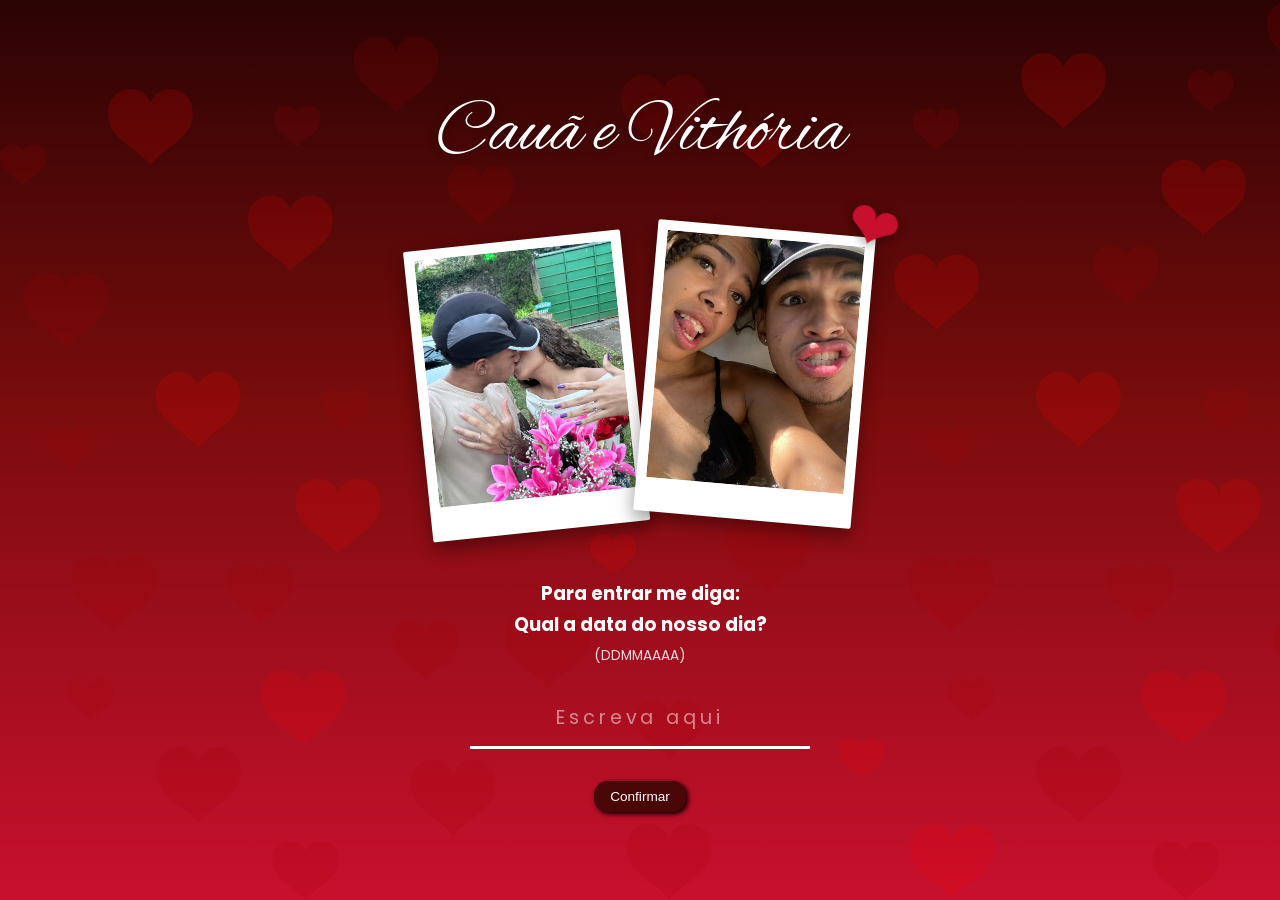
<file: index.html>
<!DOCTYPE html>
<html lang="pt-BR">
<head>
<meta charset="UTF-8">
<meta name="viewport" content="width=device-width, initial-scale=1.0">
<title>Meu amor</title>
<link rel="preconnect" href="https://fonts.googleapis.com">
<link href="https://fonts.googleapis.com/css2?family=Alex+Brush&family=Poppins:wght@400;600;700;800&display=swap" rel="stylesheet">
<link rel="stylesheet" href="css/style.css">
</head>
<body class="gate-body">
  <div class="hearts-bg" aria-hidden="true"></div>

  <main class="gate">
    <h1 class="gate-title">Cauã e Vithória</h1>

    <div class="gate-photos">
      <!-- TROQUE src pelas fotos reais do casal -->
      <div class="polaroid polaroid--left">
        <img src="assets/img/imgDiaNamoro1.jpg" alt="Foto do casal 1">
      </div>
      <div class="polaroid polaroid--right">
        <img src="assets/img/imgDiaNamoro2.jpg" alt="Foto do casal 2">
      </div>
      <span class="heart-deco" aria-hidden="true">&#10084;</span>
    </div>

    <div class="gate-question">
      <p class="gate-line1">Para entrar me diga:</p>
      <p class="gate-line2">Qual a data do nosso dia?</p>
      <span class="gate-hint">(DDMMAAAA)</span>
    </div>

    <form id="gate-form" class="gate-form" autocomplete="off">
      <input
        type="text"
        id="date-input"
        class="gate-input"
        inputmode="numeric"
        maxlength="8"
        placeholder="Escreva aqui"
        aria-label="Data no formato dia mês ano"
        required
      >
      <p id="gate-error" class="gate-error" hidden>Errou a data do nosso dia... &#128557;</p>

      <button>Confirmar</button>
    </form>
  </main>

  <script src="js/gate.js"></script>
</body>
</html>
</file>
<file: css/style.css>
:root {
  --red-darkest: #2b0303;
  --red-dark: #4a0707;
  --red-mid: #7a0c0c;
  --red-bright: #c8102e;
  --white: #ffffff;
  --cream: #fbeee6;
  --card-dark: rgba(20, 2, 2, 0.55);
  --tan: #2e2e2e;
  --green-check: #3bbf6a;
  --red-x: #e14b4b;

  --font-title: 'Alex Brush', cursive;
  --font-body: 'Poppins', sans-serif;

  --max-width: 640px;
}

* { box-sizing: border-box; }

html, body {
  margin: 0;
  padding: 0;
}

body {
  font-family: var(--font-body);
  background: linear-gradient(180deg, var(--red-darkest) 0%, var(--red-mid) 45%, var(--red-bright) 100%);
  color: var(--white);
  overflow-x: hidden;
  position: relative;
}

img { max-width: 100%; display: block; }

/* ---------- Fundo decorativo de corações ---------- */
.hearts-bg {
  animation: moviment 7s ease-in-out infinite;
  position: fixed;
  inset: 0;
  pointer-events: none;
  z-index: 0;
  background-image: url("../assets/img/coracoesFundo.png");
  background-repeat: repeat;
  background-size: cover;
  opacity: 0.16;
}

@keyframes moviment{
  0%{
    transform: translateY(0px);
  }
  50%{
    transform: translateY(-50px);
  }
}

section, footer, main, .lorem {
  position: relative;
  z-index: 1;
}

/* ---------- Tipografia comum ---------- */
.section-title {
  font-family: var(--font-body);
  font-weight: 800;
  font-size: 1.5rem;
  letter-spacing: 0.02em;
  text-transform: uppercase;
  margin: 0 0 12px;
  text-align: center;
}

.lorem {
  font-size: 0.9rem;
  line-height: 1.6;
  color: rgba(255,255,255,0.9);
  max-width: var(--max-width);
  margin: 14px auto;
  padding: 0 24px;
  text-align: left;
}
.lorem--wide {
  text-align: center;
}

/* =========================================================
   TELA DE ENTRADA (index.html)
   ========================================================= */
.gate-body {
  min-height: 100vh;
  display: flex;
  align-items: center;
  justify-content: center;
  padding: 40px 20px;
}

.gate {
  width: 100%;
  max-width: 520px;
  text-align: center;
}

.gate-title {
  font-family: var(--font-title);
  font-size: 3.6rem;
  font-weight: 400;
  color: var(--white);
  margin: 0 0 40px;
  text-shadow: 0 2px 10px rgba(0,0,0,0.35);
}

.gate-photos {
  position: relative;
  display: flex;
  justify-content: center;
  align-items: center;
  gap: 10px;
  margin-bottom: 40px;
  min-height: 220px;
}

.gate-photos .polaroid {
  width: 42%;
  max-width: 220px;
}
.gate-photos .polaroid--left { transform: rotate(-6deg) translateY(6px); }
.gate-photos .polaroid--right { transform: rotate(5deg) translateY(-6px); }

.heart-deco {
  position: absolute;
  top:-40px;
  right: 0;
  font-size: 4rem;
  color: var(--red-bright);
  filter: drop-shadow(0 3px 6px rgba(0,0,0,0.4));
  rotate:20deg;
}

.gate-question { margin-bottom: 22px; }
.gate-line1 { font-weight: 700; font-size: 1.15rem; margin: 0; }
.gate-line2 { font-weight: 700; font-size: 1.15rem; margin: 4px 0; }
.gate-hint { font-size: 0.85rem; opacity: 0.85; }

.gate-form { display: flex; flex-direction: column; align-items: center; gap: 10px; }

.gate-form button {margin-top:22px; background-color: var(--red-dark); color:#fff; border:none; border-radius:1em; padding:8px 16px; font-size: 0.85rem; box-shadow: 2px 2px 5px #000; transition: ease-in-out 0.5s; cursor:pointer;}
.gate-form button:hover{
  scale:1.1;
}

.gate-input {
  width: 100%;
  max-width: 340px;
  background: transparent;
  border: none;
  border-bottom: 3px solid var(--white);
  color: var(--white);
  font-family: var(--font-body);
  font-size: 1.2rem;
  letter-spacing: 0.2em;
  text-align: center;
  padding: 14px 10px;
  outline: none;
}
.gate-input::placeholder { color: rgba(255,255,255,0.5); }
.gate-input:focus { border-bottom-color: var(--tan); }

.gate-error {
  color: #ffd3d3;
  font-size: 0.85rem;
  font-weight: 600;
}

.shake { animation: shake 0.4s; }
@keyframes shake {
  0%,100% { transform: translateX(0); }
  20%,60% { transform: translateX(-8px); }
  40%,80% { transform: translateX(8px); }
}

/* =========================================================
   POLAROIDS — moldura feita com border, conforme pedido
   ========================================================= */
.polaroid {
  background: var(--white);
  border: 10px solid var(--white);
  border-bottom: 34px solid var(--white);
  box-shadow: 0 8px 18px rgba(0,0,0,0.4);
  border-radius: 2px;
  display: inline-block;
}
.polaroid img {
  width: 100%;
  aspect-ratio: 4 / 5;
  object-fit: cover;
  border-radius: 1px;
}
.polaroid--left  { transform: rotate(-4deg); }
.polaroid--right { transform: rotate(4deg); }
.polaroid--mid   { transform: rotate(-1deg); }

.polaroid-pair {
  display: flex;
  justify-content: center;
  gap: 18px;
  flex-wrap: wrap;
  margin: 20px auto;
  max-width: var(--max-width);
}
.polaroid-pair .polaroid { width: 42%; max-width: 190px; }

/* =========================================================
   HOME
   ========================================================= */
.site-home {
  background-image: url(../assets/img/imgHome.jpg);
  background-position-x: 35%;
  background-size: cover;
  background-repeat: no-repeat;
  margin: 0 auto;
  width: 100%;
}
.bgBlack{
  height: 100%;
  display:flex;
  flex-direction: column;
  gap:5px;
  background-image: linear-gradient(90deg, #000, transparent);
  padding: 50px 24px 120px;
}
.title-names {
  width:250px;
}
.site-tagline {
  font-size: 0.85rem;
  line-height: 1.6;
  color: rgba(255,255,255,0.85);
  margin: 0 0 14px;
  width:60%;
}
.tag-pills a{
  text-decoration: none;
  display: flex;
  align-items: center;
  justify-content: center;
}
.tag-pills { display: flex; justify-content: start; gap: 10px; flex-wrap: wrap; }
.pill-white {
  background: rgb(255, 255, 255);
  color:#000;
  border-radius: 999px;
  padding: 6px 14px;
  font-size: 0.75rem;
  cursor:pointer;
}
.pill {
  background: rgba(255,255,255,0.12);
  border: 1px solid rgba(255,255,255,0.4);
  border-radius: 999px;
  padding: 6px 14px;
  font-size: 0.75rem;
  cursor:pointer;
}

/* =========================================================
   TELA QUE APARECE AO CLICAR BOTAO HOME
   ========================================================= */
   .screen-love-bg{
    position: fixed;
    top:0;
    width:100%;
    height: 100%;
    z-index: 999;
    background-color: #00000096;
    backdrop-filter: blur(4px);
    display:none;
    align-items: center;
    justify-content: center;
   }

   .screen-love{
    width:350px;
    background-image: linear-gradient(40deg, var(--red-mid), var(--red-bright));
    border-radius:1em;
    box-shadow: 2px 2px 8px #000;
    padding:50px;
    display: flex;
    flex-direction: column;
    gap:10px;
   }
   .screen-love h1{
    margin:0;
    padding: 0;
    font-family: var(--font-title);
    font-size:3.5em;
   }
   .screen-love button{
    color:#000;
    padding:10px;
    border:none;
    border-radius:2em;
    width: 100%;
    cursor:pointer;
   }

/* =========================================================
   CARROSSEL DE FOTOS
   ========================================================= */

.fotos-swiper {
    margin-top: -40px;
    width: 90%;
    margin-bottom: 40px;
}

.fotos-swiper .swiper-slide {
    display: flex;
    align-items: center;
    justify-content: center;

    width: 100%;
    aspect-ratio: 1 / 1;

    position: relative;
}

.fotos-swiper .carousel-img {
    width: 90%;
    height: 90%;

    object-fit: cover;

    border: 5px solid var(--red-dark);
    border-radius: 10px;
}

.fotos-swiper .deco-carousel {
    top: -10px;
    font-size: 3rem;
}

/* =========================================================
   CONTADOR
   ========================================================= */
.counter-section {
  text-align: center;
  padding: 10px 24px 30px;
}
.counter {
  display: flex;
  justify-content: center;
  flex-wrap: wrap;
  gap: 14px;
  font-weight: 700;
  font-size: 1.1rem;
  margin-top: 8px;
}
.counter-unit { display: flex; flex-direction: column; align-items: center; min-width: 46px; }
.counter-unit span { font-size: 1.5rem; }
.counter-unit small { font-weight: 400; font-size: 0.8rem; opacity: 0.8; text-transform: lowercase; }

/* =========================================================
   BLOCO COM ÁUDIO
   ========================================================= */
.story-block {
  max-width: var(--max-width);
  margin: 0 auto;
  padding: 20px 24px 10px;
  text-align: center;
}

.audio-player {
  display: flex;
  align-items: center;
  gap: 12px;
  max-width: 320px;
  margin: 22px auto;
  background: rgba(0,0,0,0.25);
  border-radius: 999px;
  padding: 8px 16px;
}
.audio-play-btn {
  background: var(--white);
  border: none;
  width: 34px;
  height: 34px;
  border-radius: 50%;
  display: flex;
  align-items: center;
  justify-content: center;
  cursor: pointer;
  flex: none;
}
.audio-play-btn svg { width: 16px; height: 16px; fill: var(--red-bright); }
.audio-progress {
  position: relative;
  flex: 1;
  /* altura maior só para facilitar o clique/arrasto; a barra visual continua fina */
  height: 22px;
  display: flex;
  align-items: center;
  cursor: pointer;
}
.audio-progress::before {
  content: '';
  position: absolute;
  left: 0;
  right: 0;
  top: 50%;
  height: 4px;
  transform: translateY(-50%);
  background: rgba(255,255,255,0.35);
  border-radius: 999px;
}
.audio-progress-fill {
  position: relative;
  z-index: 1;
  height: 4px;
  width: 0%;
  background: var(--white);
  border-radius: 999px;
  pointer-events: none;
}
.audio-progress-heart {
  position: absolute;
  right: 0;
  top: 50%;
  transform: translate(50%, -50%);
  font-size: 0.85rem;
  line-height: 1;
  color: var(--white);
  filter: drop-shadow(0 1px 3px rgba(0,0,0,0.5));
}
.audio-player.is-dragging .audio-progress-heart {
  transform: translate(50%, -50%) scale(1.25);
}

.icon-pause{ display:none; }

/* =========================================================
   TIMELINE — Nossos momentos
   ========================================================= */
#moments-section {
  max-width: var(--max-width);
  margin: 0 auto;
  padding: 30px 24px 10px;
}

.timeline {
  list-style: none;
  margin: 24px 0 0;
  padding: 0 0 0 22px;
  border-left: 2px solid rgba(255,255,255,0.35);
}
.timeline-item {
  position: relative;
  padding-bottom: 40px;
}
.timeline-item:last-child { padding-bottom: 0; }
.timeline-dot {
  position: absolute;
  left: -28px;
  top: 4px;
  width: 12px;
  height: 12px;
  background: var(--white);
  border-radius: 50%;
  box-shadow: 0 0 0 4px rgba(255,255,255,0.15);
}
.timeline-title {
  font-size: 0.95rem;
  font-weight: 800;
  text-transform: uppercase;
  margin: 0 0 6px;
}
.timeline-content .lorem { padding: 0; margin: 0 0 14px; }
.timeline-content .polaroid-pair { margin: 0; justify-content: flex-start; }
.timeline-content .polaroid-pair .polaroid { max-width: 130px; }

.continua {
  text-align: center;
  font-weight: 700;
  letter-spacing: 0.1em;
  text-transform: uppercase;
  font-size: 0.8rem;
  opacity: 0.8;
  margin: 30px 0 0;
}

/* =========================================================
   FAIXAS "EU TE AMO"
   ========================================================= */
.love-strip {
  display: flex;
  flex-direction: column;
  gap: 15px;
  margin: 30px 0;
}
.love-bg{
  height: 100%;
  width: 100%;
  padding:50px;
  display:flex;
  flex-direction: column;
}
.love-photo {
  width: 100%;
  background-size: cover;
  background-repeat: no-repeat;
  background-position: center;
}
.love-caption {
  font-family: var(--font-title);
  font-size: 2rem;
  color: var(--white);
  text-shadow: 0 2px 10px rgba(0,0,0,0.6);
}
.love-caption-left { background-image: linear-gradient(90deg, #000, #00000027); text-align:left; align-items: left; padding-right:30%;}
.love-caption-right { background-image: linear-gradient(-90deg, #000, #00000027); text-align:right; align-items: right; padding-left:30%;}

/* =========================================================
   LISTA DE SONHOS
   ========================================================= */
.wishlist-section {
  max-width: var(--max-width);
  margin: 0 auto;
  padding: 20px 24px 10px;
  text-align: center;
}
.wishlist-instructions {
  font-weight: 700;
  font-size: 0.9rem;
  margin: 6px 0;
}
.wishlist-legend {
  font-size: 0.8rem;
  opacity: 0.9;
  margin: 0 0 20px;
}
.legend-check { color: var(--green-check); font-weight: 700; }
.legend-x { color: var(--red-x); font-weight: 700; }

.wishlist {
  list-style: none;
  margin: 0;
  padding: 0;
  display: flex;
  flex-direction: column;
  gap: 10px;
}
.wish-item {
  display: flex;
  align-items: center;
  gap: 12px;
  background: var(--card-dark);
  border: 1px solid rgba(255,255,255,0.15);
  border-radius: 12px;
  padding: 12px 16px;
  text-align: left;
}
.wish-heart {
  background: none;
  border: none;
  color: var(--red-x);
  font-size: 1.3rem;
  cursor: pointer;
  line-height: 1;
  flex: none;
  transition: transform 0.15s ease;
}
.wish-heart:active { transform: scale(1.2); }
.wish-text {
  flex: 1;
  font-size: 0.88rem;
}
.wish-status {
  flex: none;
  font-weight: 700;
  color: var(--red-x);
}

.wish-item[data-done="true"] .wish-heart { color: var(--red-bright); }
.wish-item[data-done="true"] .wish-status { color: var(--green-check); }
.wish-item[data-done="true"] .wish-text { opacity: 0.75; text-decoration: line-through; }

/* =========================================================
   TRIO DE POLAROIDS
   ========================================================= */
.polaroid-trio {
  display: flex;
  justify-content: center;
  gap: 14px;
  flex-wrap: wrap;
  padding: 30px 24px;
}
.polaroid-trio .polaroid { width: 28%; max-width: 150px; }

/* =========================================================
   PROMESSAS
   ========================================================= */
.promises-section {
  display: flex;
  flex-direction: column;
  gap: 16px;
  padding: 10px 24px 40px;
  max-width: var(--max-width);
  margin: 0 auto;
}
.promise-box {
  background-image: linear-gradient(#000, var(--tan));
  color: var(--cream);
  border-radius: 14px;
  padding:30px;
  font-size: 0.82rem;
  line-height: 1.6;
  font-weight: 600;
}
.promise-box h3 {
  color:var(--red-bright);
  font-family: var(--font-title);
  font-size: 2rem;
  font-weight: 400;
  margin:0 0 20px 0;
  line-height: 40px;
}
.promise-box .letter-box{
  background-color: #202020;
  margin:30px auto;
  width:70%;
  padding:15px;
  border-radius:1em;
  border:3px solid var(--red-bright);
  box-shadow:4px 4px 15px #000;
}
.promise-box .letter-box p{
  font-size:1rem;
  color:var(--cream);
  margin:5px 0;
}

/* =========================================================
   FOOTER
   ========================================================= */
.site-footer {
  text-align: center;
  padding: 1px 15px;
  font-family: var(--font-title);
  font-size: 1.6rem;
  background-color: #000;
}

/* =========================================================
   RESPONSIVO — VERSÃO WEB (desktop)
   ========================================================= */
@media (min-width: 900px) {
  :root { --max-width: 1000px; }

  .gate-title { font-size: 4.6rem; }
  .gate-photos { min-height: 320px; }
  .gate-photos .polaroid { max-width: 300px; }

  .site-home{ height:700px;}
  .bgBlack{ justify-content: center; padding:0 10%;}

  .site-tagline { font-size: 1rem; max-width: 640px; }

  .counter { gap: 30px; }
  .counter-unit span { font-size: 2rem; }

  .story-block { padding-top: 40px; }
  .polaroid-pair .polaroid { max-width: 260px; }
  .lorem { font-size: 1rem; }

  .title-names { width:450px;}

  /* Carrosel de imagem */
  .fotos-swiper{
    width:600px;
  }

  /* Timeline alternando lados no desktop */
  #moments-section { max-width: 900px; }
  .timeline {
    border-left: none;
    padding-left: 0;
    position: relative;
  }
  .timeline::before {
    content: '';
    position: absolute;
    left: 50%;
    top: 0;
    bottom: 0;
    width: 2px;
    background: rgba(255,255,255,0.35);
    transform: translateX(-50%);
  }
  .timeline-item {
    width: 46%;
    padding-bottom: 60px;
  }
  .timeline-item:nth-child(odd) {
    margin-right: 54%;
    text-align: right;
  }
  .timeline-item:nth-child(even) {
    margin-left: 54%;
  }
  .timeline-item:nth-child(odd) .polaroid-pair { justify-content: flex-end; }
  .timeline-item:nth-child(odd) .lorem { text-align: right; }
  .timeline-dot {
    left: auto;
    right: -33px;
    top: 4px;
  }
  .timeline-item:nth-child(even) .timeline-dot { left: -33px; right: auto; }

  /*Faixas eu te amo*/
  .love-strip{
    margin:0 200px;
  }
  .love-photo{
    height:500px;
    background-position-y: 20%;
  }
  .love-bg{
    justify-content: center;
  }
  .love-caption{
    font-size:3rem;
  }

  .love-caption-left {padding-right:60%;}
  .love-caption-right { padding-left:60%;}

  /* Wishlist em duas colunas */
  .wishlist-section { max-width: 900px; }
  .wishlist {
    flex-direction: row;
    flex-wrap: wrap;
  }
  .wish-item { width: calc(50% - 6px); }

  .polaroid-trio .polaroid { max-width: 220px; }

  .promises-section {
    flex-direction: row;
    max-width: 900px;
  }
  .promise-box { flex: 1; }
}
</file>
